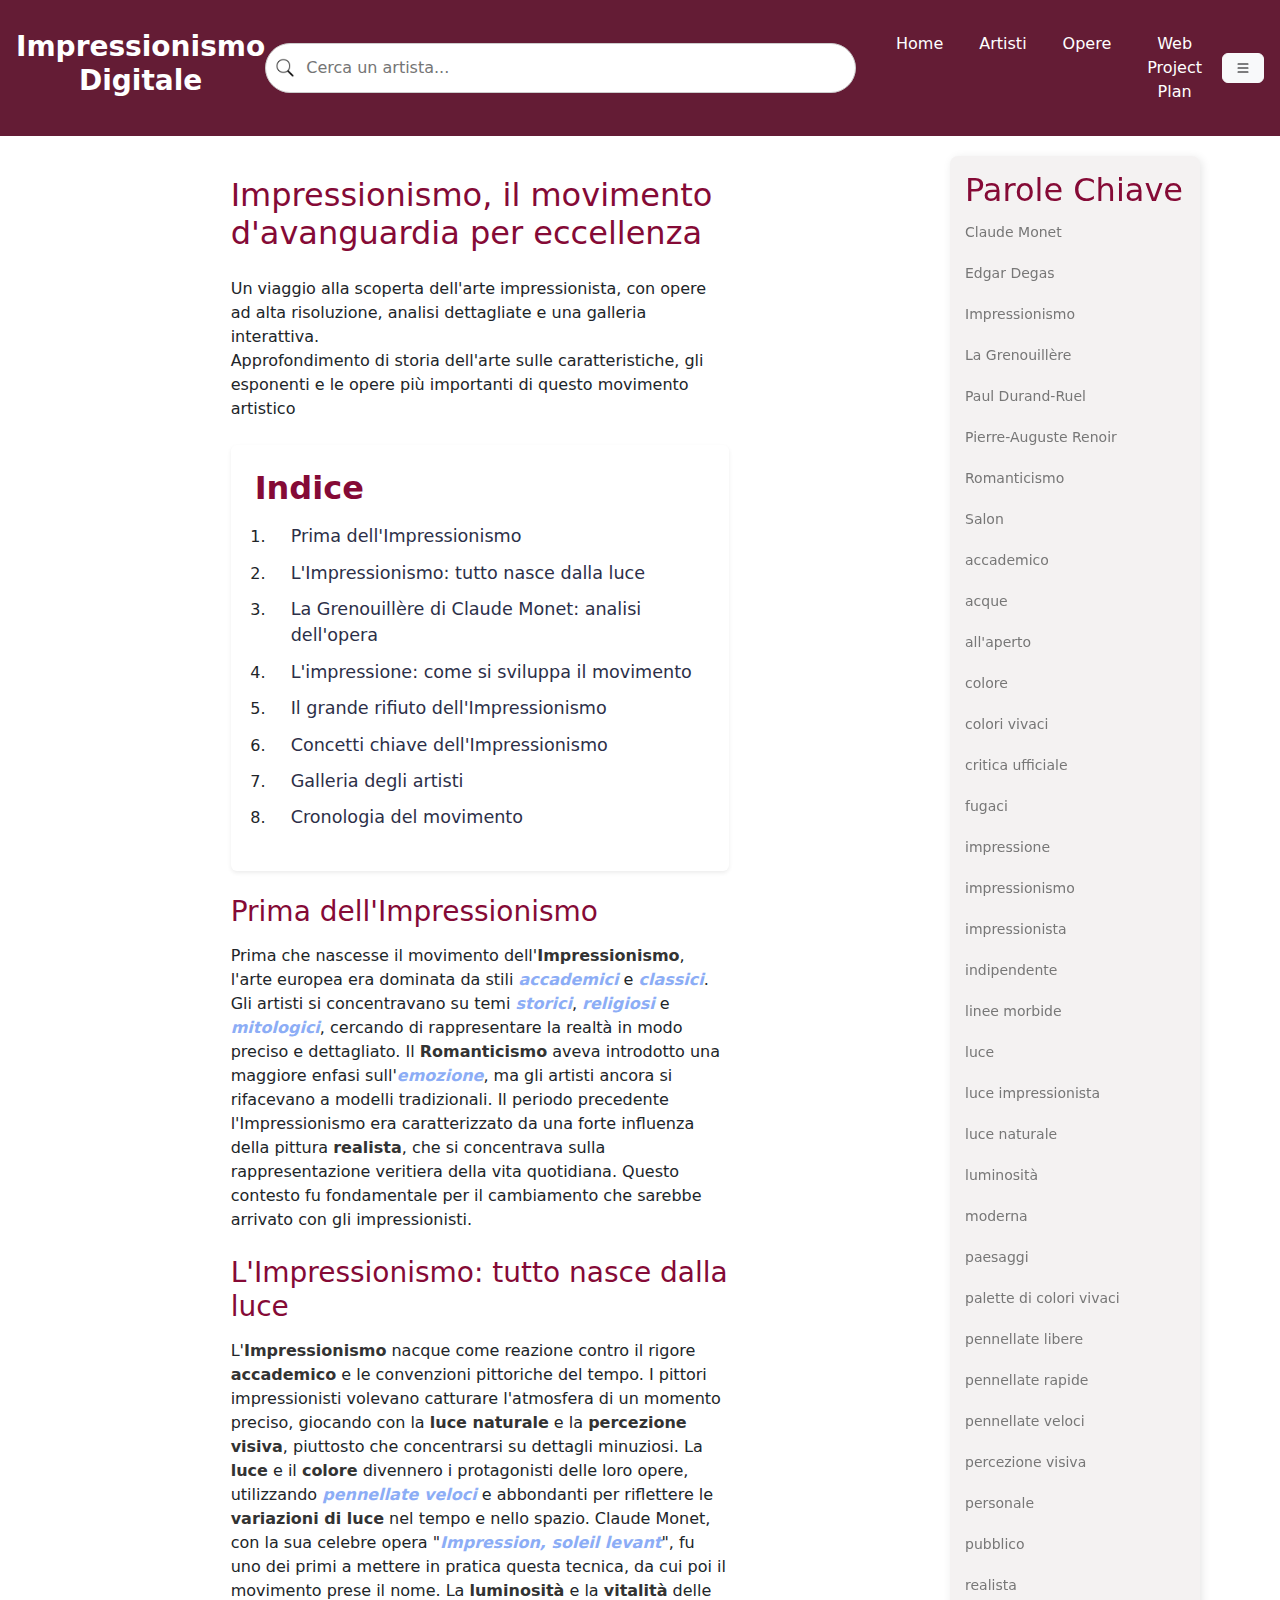
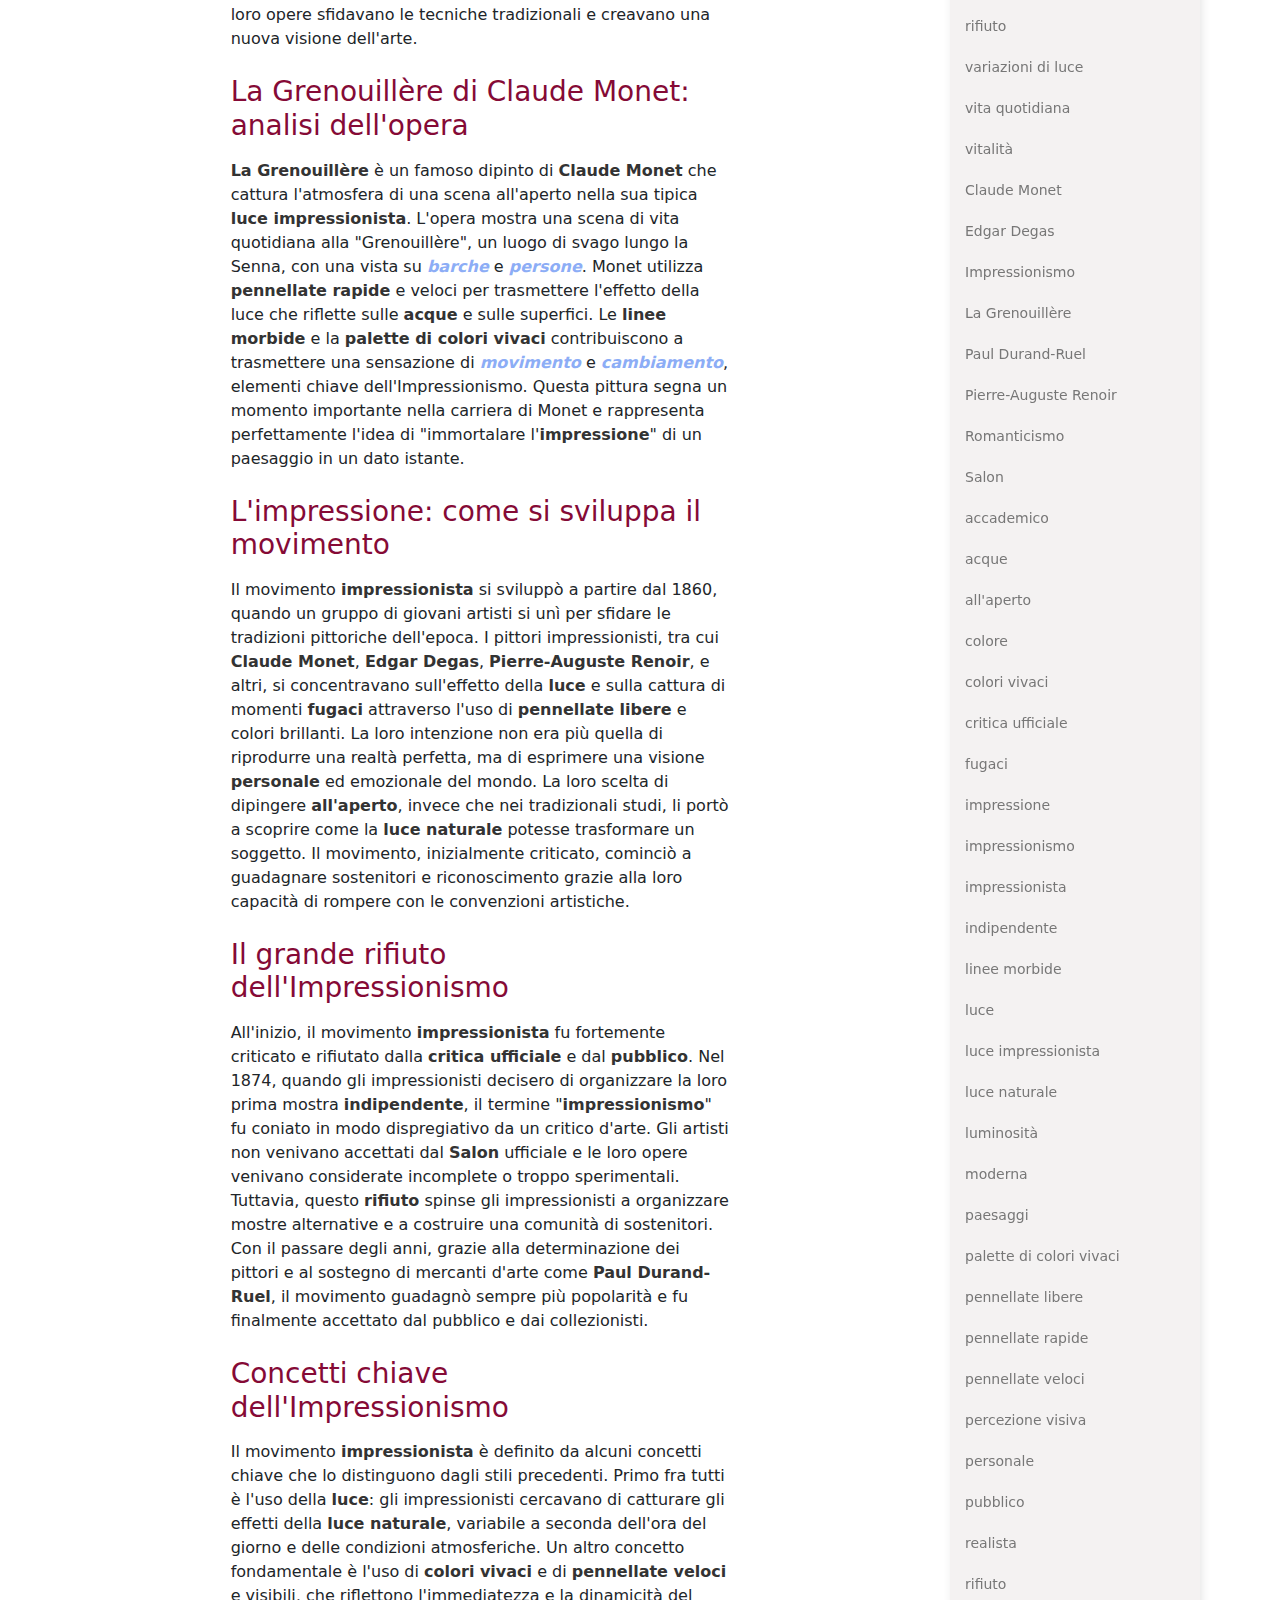
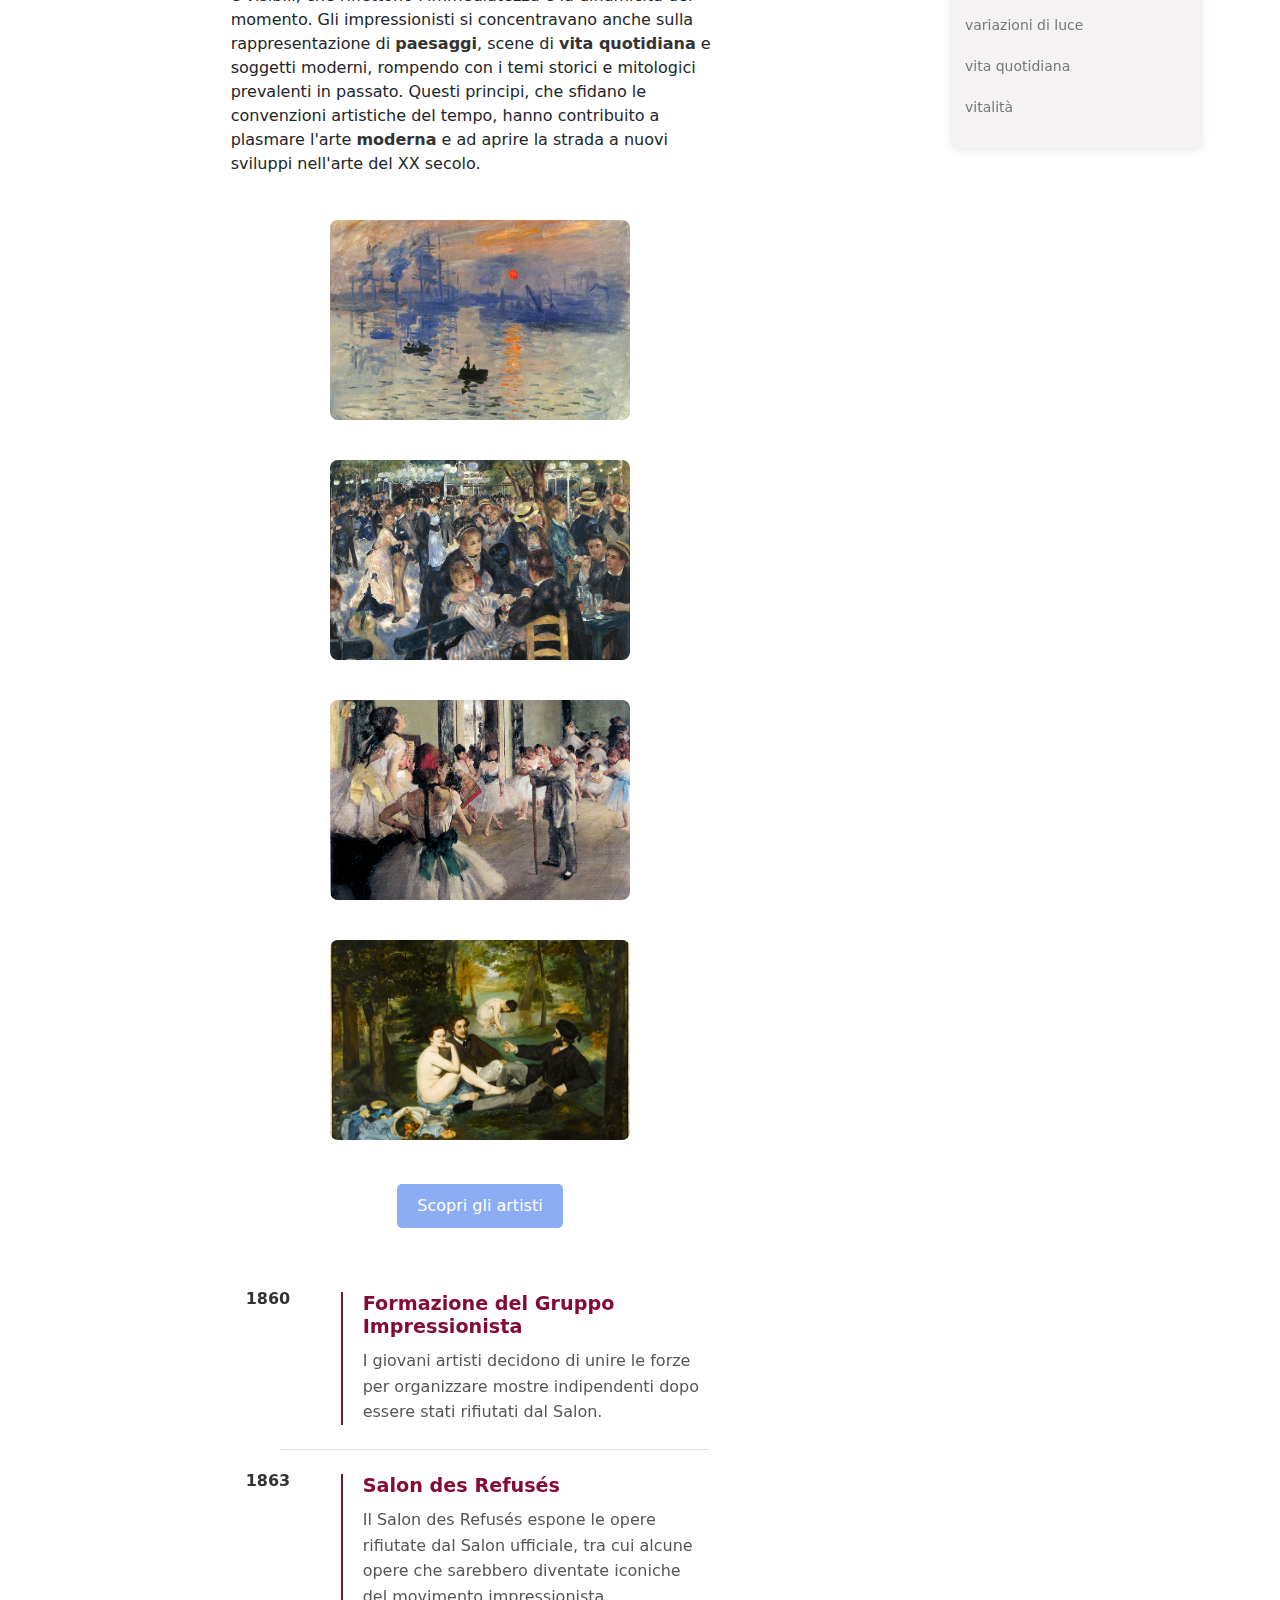
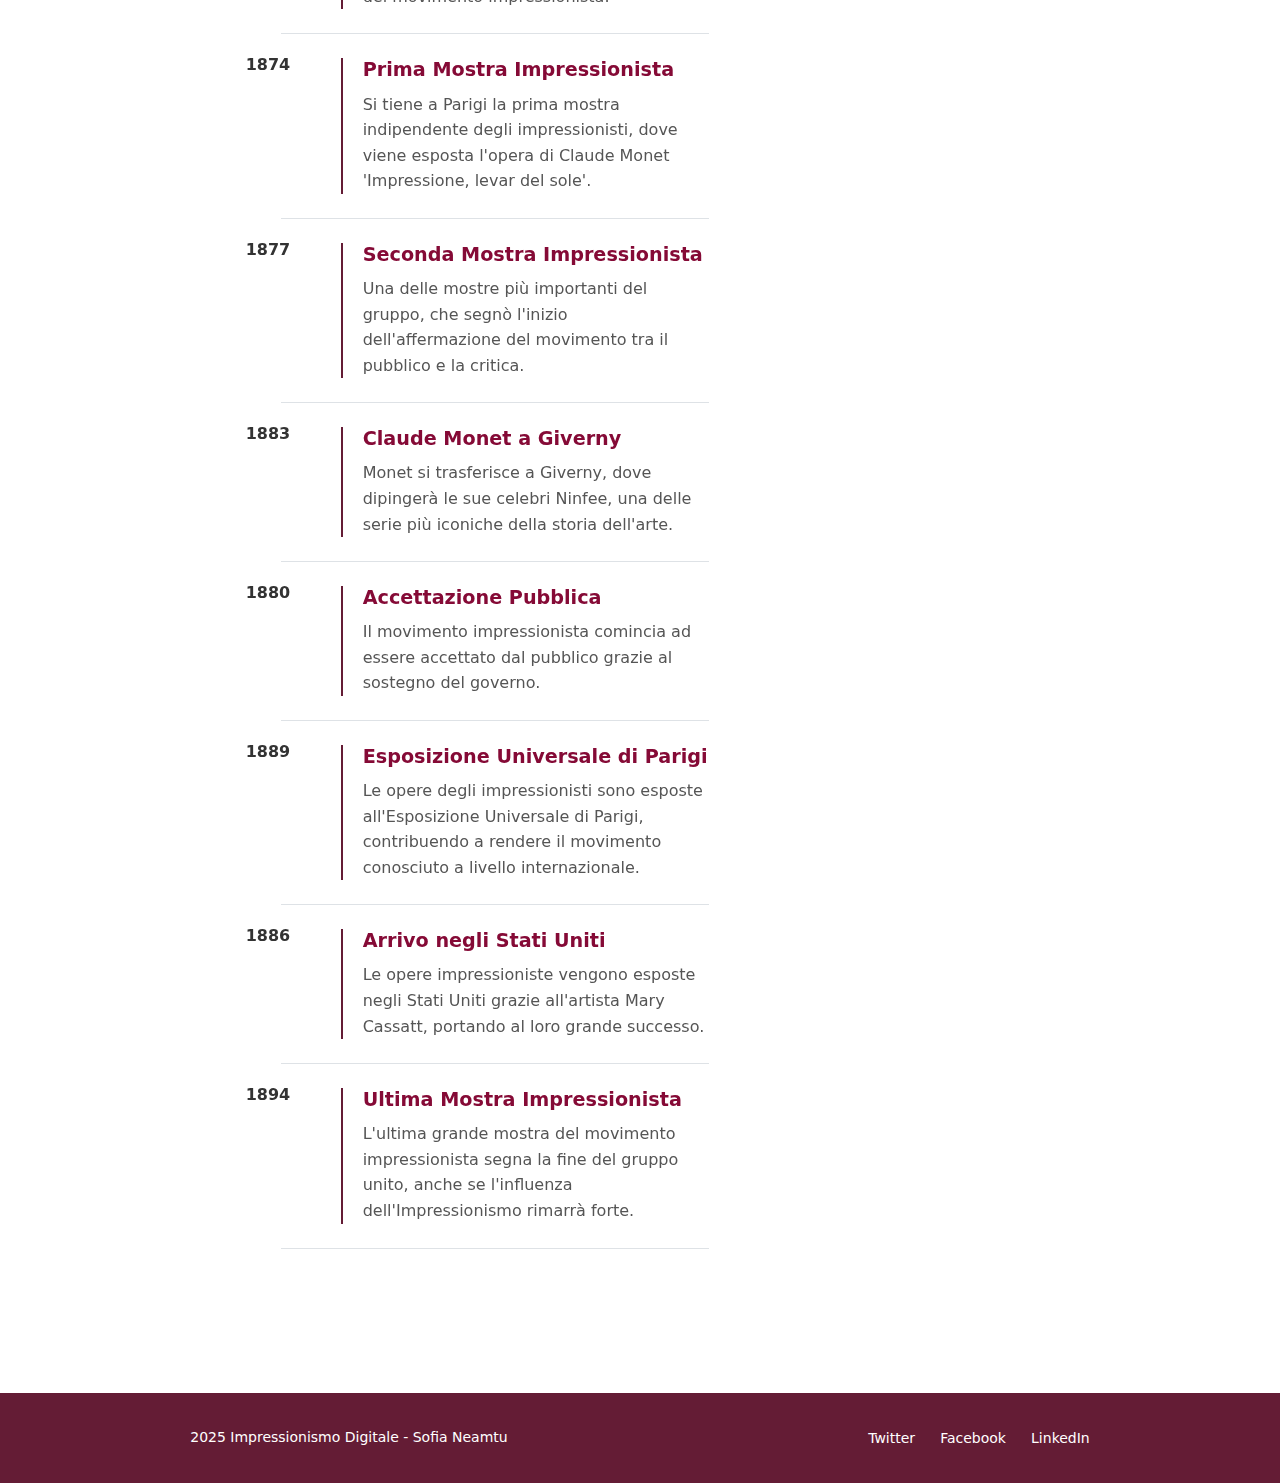
<file: index.html>
<!DOCTYPE html PUBLIC "-//W3C//DTD XHTML 1.0 Transitional//EN" 
"http://www.w3.org/TR/xhtml1/DTD/xhtml1-transitional.dtd"> 
<html> 
    <head> 
        <link rel="stylesheet" href="stile.css"/> 
        <meta name="viewport" content="width=device-width, initial-scale=1.0"> 
        <title>Impressionismo Digitale</title> 
        <script src="script.js"></script> 
        <link rel="stylesheet" href="https://cdn.jsdelivr.net/npm/bootstrap@5.3.0/dist/css/bootstrap.min.css"> 

        <meta name="DC.title" content="Impressionismo Digitale - Home">
        <meta name="DC.creator" content="Sofia Neamtu">
        <meta name="DC.subject" content="Arte, Impressionismo, Pittura, Artisti">
        <meta name="DC.description" content="Un sito dedicato al movimento impressionista e ai suoi principali artisti, con approfondimenti e gallerie d'arte.">
        <meta name="DC.publisher" content="Sofia Neamtu">
        <meta name="DC.date" content="2025-03-13">
        <meta name="DC.format" content="text/html">
        <meta name="DC.language" content="it">
        <meta name="DC.identifier" content="https://www.impressionismodigitale.com/index.html">
        <meta name="DC.rights" content="Copyright 2025 Sofia Neamtu">
    </head> 
    
    <body> 
        <header class="text-white text-center p-3"> 
            <h1>Impressionismo Digitale</h1> 
            <div class="search-bar"> 
                <input type="text" id="searchInput" placeholder="Cerca un artista..." onkeydown="if(event.key === 'Enter') searchArtist()"> 
                <img src="src/icons8-ricerca-50.png" alt="Cerca" class="search-icon" onclick="searchArtist()"> 
            </div> 
            <nav class="navbar navbar-expand-lg navbar-dark"> 
                <div class="container"> 
                    <div class="collapse navbar-collapse" id="navbarNav"> 
                        <ul class="navbar-nav mx-auto"> 
                            <li class="nav-item"><a class="nav-link" href="index.html">Home</a></li> 
                            <li class="nav-item"><a class="nav-link" href="artista.html">Artisti</a></li> 
                            <li class="nav-item"><a class="nav-link" href="opera.html">Opere</a></li> 
                            <li class="nav-item"><a class="nav-link" href="progetto.html">Web Project Plan</a></li> 
                        </ul> 
                    </div> 
                </div> 
            </nav> 
            <div class="dropdown">
                <button class="btn btn-light" type="button" id="userMenu" data-bs-toggle="dropdown" aria-expanded="false">
                    <svg xmlns="http://www.w3.org/2000/svg" width="16" height="16" fill="currentColor" class="bi bi-list" viewBox="0 0 16 16">
                        <path fill-rule="evenodd" d="M2.5 12a.5.5 0 0 1 .5-.5h10a.5.5 0 0 1 0 1H3a.5.5 0 0 1-.5-.5m0-4a.5.5 0 0 1 .5-.5h10a.5.5 0 0 1 0 1H3a.5.5 0 0 1-.5-.5m0-4a.5.5 0 0 1 .5-.5h10a.5.5 0 0 1 0 1H3a.5.5 0 0 1-.5-.5"/>
                    </svg>
                </button>
                <ul class="dropdown-menu dropdown-menu-end" aria-labelledby="userMenu">
                    <li><a class="dropdown-item" href="login.html">Login</a></li>
                    <li><a class="dropdown-item" href="register.html">Registrati</a></li>
                </ul>
            </div>
        </header> 
    
        <div class="main-container">
            <aside class="col-md-2" id="sidebar">
                <h2>Parole Chiave</h2>
                <ul id="keyword-list"></ul>
            </aside>
        
            <main class="col-md-10" id="main-content">
                <div class="row justify-content-center">
                    <div class="col-12 col-lg-8">
                        <h2 class="text-left mb-4">Impressionismo, il movimento d'avanguardia per eccellenza</h2>
                        <p class="text-left">
                            Un viaggio alla scoperta dell'arte impressionista, con opere ad alta risoluzione, analisi dettagliate e una galleria interattiva.<br>
                            Approfondimento di storia dell'arte sulle caratteristiche, gli esponenti e le opere più importanti di questo movimento artistico
                        </p>

                        <section id="indice" class="bg-white rounded shadow-sm p-4 my-4">
                            <h2 class="h3 mb-3 text-left">Indice</h2>
                            <ol class="main-list ps-3 text-left">
                                <li><a href="#prima-impressionismo">Prima dell'Impressionismo</a></li>
                                <li><a href="#nascita-impressionismo">L'Impressionismo: tutto nasce dalla luce</a></li>
                                <li><a href="#analisi-monet">La Grenouillère di Claude Monet: analisi dell'opera</a></li>
                                <li><a href="#impressione">L'impressione: come si sviluppa il movimento</a></li>
                                <li><a href="#grande-rifiuto">Il grande rifiuto dell'Impressionismo</a></li>
                                <li><a href="#concetti-chiave">Concetti chiave dell'Impressionismo</a></li>
                                <li><a href="#galleria-artisti">Galleria degli artisti</a></li>
                                <li><a href="#cronologia">Cronologia del movimento</a></li>
                            </ol>
                        </section>
                        
                        <section id="prima-impressionismo" class="mb-4">
                            <h2 class="h3 mb-3 text-left">Prima dell'Impressionismo</h2>
                            <p class="text-left">Prima che nascesse il movimento dell'<strong>Impressionismo</strong>, l'arte europea era dominata da stili <em>accademici</em> e <em>classici</em>. Gli artisti si concentravano su temi <em>storici</em>, <em>religiosi</em> e <em>mitologici</em>, cercando di rappresentare la realtà in modo preciso e dettagliato. Il <strong>Romanticismo</strong> aveva introdotto una maggiore enfasi sull'<em>emozione</em>, ma gli artisti ancora si rifacevano a modelli tradizionali. Il periodo precedente l'Impressionismo era caratterizzato da una forte influenza della pittura <strong>realista</strong>, che si concentrava sulla rappresentazione veritiera della vita quotidiana. Questo contesto fu fondamentale per il cambiamento che sarebbe arrivato con gli impressionisti.</p>
                        </section>

                        <section id="nascita-impressionismo" class="mb-4">
                            <h2 class="h3 mb-3 text-left">L'Impressionismo: tutto nasce dalla luce</h2>
                            <p class="text-left">L'<strong>Impressionismo</strong> nacque come reazione contro il rigore <strong>accademico</strong> e le convenzioni pittoriche del tempo. I pittori impressionisti volevano catturare l'atmosfera di un momento preciso, giocando con la <strong>luce naturale</strong> e la <strong>percezione visiva</strong>, piuttosto che concentrarsi su dettagli minuziosi. La <strong>luce</strong> e il <strong>colore</strong> divennero i protagonisti delle loro opere, utilizzando <em>pennellate veloci</em> e abbondanti per riflettere le <strong>variazioni di luce</strong> nel tempo e nello spazio. Claude Monet, con la sua celebre opera "<em>Impression, soleil levant</em>", fu uno dei primi a mettere in pratica questa tecnica, da cui poi il movimento prese il nome. La <strong>luminosità</strong> e la <strong>vitalità</strong> delle loro opere sfidavano le tecniche tradizionali e creavano una nuova visione dell'arte.</p>
                        </section>

                        <section id="analisi-monet" class="mb-4">
                            <h2 class="h3 mb-3 text-left">La Grenouillère di Claude Monet: analisi dell'opera</h2>
                            <p class="text-left"><strong>La Grenouillère</strong> è un famoso dipinto di <strong>Claude Monet</strong> che cattura l'atmosfera di una scena all'aperto nella sua tipica <strong>luce impressionista</strong>. L'opera mostra una scena di vita quotidiana alla "Grenouillère", un luogo di svago lungo la Senna, con una vista su <em>barche</em> e <em>persone</em>. Monet utilizza <strong>pennellate rapide</strong> e veloci per trasmettere l'effetto della luce che riflette sulle <strong>acque</strong> e sulle superfici. Le <strong>linee morbide</strong> e la <strong>palette di colori vivaci</strong> contribuiscono a trasmettere una sensazione di <em>movimento</em> e <em>cambiamento</em>, elementi chiave dell'Impressionismo. Questa pittura segna un momento importante nella carriera di Monet e rappresenta perfettamente l'idea di "immortalare l'<strong>impressione</strong>" di un paesaggio in un dato istante.</p>
                        </section>

                        <section id="impressione" class="mb-4">
                            <h2 class="h3 mb-3 text-left">L'impressione: come si sviluppa il movimento</h2>
                            <p class="text-left">Il movimento <strong>impressionista</strong> si sviluppò a partire dal 1860, quando un gruppo di giovani artisti si unì per sfidare le tradizioni pittoriche dell'epoca. I pittori impressionisti, tra cui <strong>Claude Monet</strong>, <strong>Edgar Degas</strong>, <strong>Pierre-Auguste Renoir</strong>, e altri, si concentravano sull'effetto della <strong>luce</strong> e sulla cattura di momenti <strong>fugaci</strong> attraverso l'uso di <strong>pennellate libere</strong> e colori brillanti. La loro intenzione non era più quella di riprodurre una realtà perfetta, ma di esprimere una visione <strong>personale</strong> ed emozionale del mondo. La loro scelta di dipingere <strong>all'aperto</strong>, invece che nei tradizionali studi, li portò a scoprire come la <strong>luce naturale</strong> potesse trasformare un soggetto. Il movimento, inizialmente criticato, cominciò a guadagnare sostenitori e riconoscimento grazie alla loro capacità di rompere con le convenzioni artistiche.</p>
                        </section>

                        <section id="grande-rifiuto" class="mb-4">
                            <h2 class="h3 mb-3 text-left">Il grande rifiuto dell'Impressionismo</h2>
                            <p class="text-left">All'inizio, il movimento <strong>impressionista</strong> fu fortemente criticato e rifiutato dalla <strong>critica ufficiale</strong> e dal <strong>pubblico</strong>. Nel 1874, quando gli impressionisti decisero di organizzare la loro prima mostra <strong>indipendente</strong>, il termine "<strong>impressionismo</strong>" fu coniato in modo dispregiativo da un critico d'arte. Gli artisti non venivano accettati dal <strong>Salon</strong> ufficiale e le loro opere venivano considerate incomplete o troppo sperimentali. Tuttavia, questo <strong>rifiuto</strong> spinse gli impressionisti a organizzare mostre alternative e a costruire una comunità di sostenitori. Con il passare degli anni, grazie alla determinazione dei pittori e al sostegno di mercanti d'arte come <strong>Paul Durand-Ruel</strong>, il movimento guadagnò sempre più popolarità e fu finalmente accettato dal pubblico e dai collezionisti.</p>
                        </section>

                        <section id="concetti-chiave" class="mb-4">
                            <h2 class="h3 mb-3 text-left">Concetti chiave dell'Impressionismo</h2>
                            <p class="text-left">Il movimento <strong>impressionista</strong> è definito da alcuni concetti chiave che lo distinguono dagli stili precedenti. Primo fra tutti è l'uso della <strong>luce</strong>: gli impressionisti cercavano di catturare gli effetti della <strong>luce naturale</strong>, variabile a seconda dell'ora del giorno e delle condizioni atmosferiche. Un altro concetto fondamentale è l'uso di <strong>colori vivaci</strong> e di <strong>pennellate veloci</strong> e visibili, che riflettono l'immediatezza e la dinamicità del momento. Gli impressionisti si concentravano anche sulla rappresentazione di <strong>paesaggi</strong>, scene di <strong>vita quotidiana</strong> e soggetti moderni, rompendo con i temi storici e mitologici prevalenti in passato. Questi principi, che sfidano le convenzioni artistiche del tempo, hanno contribuito a plasmare l'arte <strong>moderna</strong> e ad aprire la strada a nuovi sviluppi nell'arte del XX secolo.</p>
                        </section>

                        <section id="galleria-artisti" class="gallery">
                            <div class="artwork">
                                <a href="monet.html">
                                    <img src="src/immagine1.jpg" alt="Impressione, levar del sole - Claude Monet">
                                    <div class="overlay">
                                        <p>Claude Monet</p>
                                    </div>
                                </a>
                            </div>
                            <div class="artwork">
                                <a href="renoir.html">
                                    <img src="src/immagine2.jpg" alt="Bal au moulin de la Galette - Pierre-Auguste Renoir">
                                    <div class="overlay">
                                        <p>Pierre-Auguste Renoir</p>
                                    </div>
                                </a>
                            </div>
                            <div class="artwork">
                                <a href="degas.html">
                                    <img src="src/immagine3.jpg" alt="La classe di danza - Edgar Degas">
                                    <div class="overlay">
                                        <p>Edgar Degas</p>
                                    </div>
                                </a>
                            </div>
                            <div class="artwork">
                                <a href="manet.html">
                                    <img src="src/immagine4.jpg" alt="Colazione sull'erba - Édouard Manet">
                                    <div class="overlay">
                                        <p>Édouard Manet</p>
                                    </div>
                                </a>
                            </div>
                        </section>
                        <div class="d-flex justify-content-center w-100 my-4">
                            <a href="artista.html" class="btn btn-primary">Scopri gli artisti</a>
                        </div>
            
                        <section id="cronologia" class="timeline position-relative py-4">
                            <div class="row">
                                <div class="col-12">
                                    <div class="timeline-container position-relative">
                                        <div class="timeline-item mb-4 pb-2 border-bottom">
                                            <div class="timeline-date fw-bold mb-2 text-left">1860</div>
                                            <div class="timeline-content text-left">
                                                <h5 class="text-left">Formazione del Gruppo Impressionista</h5>
                                                <p>I giovani artisti decidono di unire le forze per organizzare mostre indipendenti dopo essere stati rifiutati dal Salon.</p>
                                            </div>
                                        </div>
                                        <!-- Altre voci della timeline -->
                                        <div class="timeline-item mb-4 pb-2 border-bottom">
                                            <div class="timeline-date fw-bold mb-2 text-left">1863</div>
                                            <div class="timeline-content text-left">
                                                <h5 class="text-left">Salon des Refusés</h5>
                                                <p>Il Salon des Refusés espone le opere rifiutate dal Salon ufficiale, tra cui alcune opere che sarebbero diventate iconiche del movimento impressionista.</p>
                                            </div>
                                        </div>
                                        <div class="timeline-item mb-4 pb-2 border-bottom">
                                            <div class="timeline-date fw-bold mb-2 text-left">1874</div>
                                            <div class="timeline-content text-left">
                                                <h5 class="text-left">Prima Mostra Impressionista</h5>
                                                <p>Si tiene a Parigi la prima mostra indipendente degli impressionisti, dove viene esposta l'opera di Claude Monet 'Impressione, levar del sole'.</p>
                                            </div>
                                        </div>
                                        <div class="timeline-item mb-4 pb-2 border-bottom">
                                            <div class="timeline-date fw-bold mb-2 text-left">1877</div>
                                            <div class="timeline-content text-left">
                                                <h5 class="text-left">Seconda Mostra Impressionista</h5>
                                                <p>Una delle mostre più importanti del gruppo, che segnò l'inizio dell'affermazione del movimento tra il pubblico e la critica.</p>
                                            </div>
                                        </div>
                                        <div class="timeline-item mb-4 pb-2 border-bottom">
                                            <div class="timeline-date fw-bold mb-2 text-left">1883</div>
                                            <div class="timeline-content text-left">
                                                <h5 class="text-left">Claude Monet a Giverny</h5>
                                                <p>Monet si trasferisce a Giverny, dove dipingerà le sue celebri Ninfee, una delle serie più iconiche della storia dell'arte.</p>
                                            </div>
                                        </div>
                                        <div class="timeline-item mb-4 pb-2 border-bottom">
                                            <div class="timeline-date fw-bold mb-2 text-left">1880</div>
                                            <div class="timeline-content text-left">
                                                <h5 class="text-left">Accettazione Pubblica</h5>
                                                <p>Il movimento impressionista comincia ad essere accettato dal pubblico grazie al sostegno del governo.</p>
                                            </div>
                                        </div>
                                        <div class="timeline-item mb-4 pb-2 border-bottom">
                                            <div class="timeline-date fw-bold mb-2 text-left">1889</div>
                                            <div class="timeline-content text-left">
                                                <h5 class="text-left">Esposizione Universale di Parigi</h5>
                                                <p>Le opere degli impressionisti sono esposte all'Esposizione Universale di Parigi, contribuendo a rendere il movimento conosciuto a livello internazionale.</p>
                                            </div>
                                        </div>
                                        <div class="timeline-item mb-4 pb-2 border-bottom">
                                            <div class="timeline-date fw-bold mb-2 text-left">1886</div>
                                            <div class="timeline-content text-left">
                                                <h5 class="text-left">Arrivo negli Stati Uniti</h5>
                                                <p>Le opere impressioniste vengono esposte negli Stati Uniti grazie all'artista Mary Cassatt, portando al loro grande successo.</p>
                                            </div>
                                        </div>
                                        <div class="timeline-item mb-4 pb-2 border-bottom">
                                            <div class="timeline-date fw-bold mb-2 text-left">1894</div>
                                            <div class="timeline-content text-left">
                                                <h5>Ultima Mostra Impressionista</h5>
                                                <p>L'ultima grande mostra del movimento impressionista segna la fine del gruppo unito, anche se l'influenza dell'Impressionismo rimarrà forte.</p>
                                            </div>
                                        </div>
                                    </div>
                                </div>
                            </div>
                        </section>
                    </div>
                </div>
            </main>
        </div>

        <footer class="text-white text-center py-3 mt-auto">
            <div class="info">            
                <p class="mb-0">2025 Impressionismo Digitale - Sofia Neamtu</p>
            </div>
            <div class="social-media">
                <a href="#">Twitter</a>
                <a href="#">Facebook</a>
                <a href="#">LinkedIn</a>
            </div>          
        </footer>

        <script src="https://cdn.jsdelivr.net/npm/bootstrap@5.3.0/dist/js/bootstrap.bundle.min.js"></script>
        <script src="script.js"></script>
    </body>
</html>
</file>
<file: stile.css>
* {
    box-sizing: border-box;
    margin: 0;
    padding: 0;
}

body {
    min-height: 100vh;
    width: 100%;
    font-family: Arial, sans-serif;
    line-height: 1.6;
    display: flex;
    flex-direction: column;
    background-color: #f5f7fa;
    color: #333;
}

h1, h2, h3, h4, h5, h6 {
    color: #850a36 !important;
}

header {
    display: flex;
    justify-content: space-between;
    align-items: center;
    background-color: #641c35 !important;
    color: #ffffff;
    padding: 20px 40px;
    flex-shrink: 0;
}

header h1 {
    font-size: 28px;
    font-weight: bold;
    color: #ffffff !important;
}

nav ul {
    list-style: none;
    display: flex;
}

nav ul li {
    margin-left: 20px;
}

nav ul li a {
    color: #ffffff !important;
    text-decoration: none;
    font-weight: 500;
    transition: color 0.3s;
}

nav ul li a:hover {
    color: #8cadf6 !important;
}

.container {
    display: flex;
    justify-content: space-between;
    max-width: 1200px;
    margin: 0 auto;
    gap: 20px;
}

#sidebar {
    position: sticky;
    top: 20px;
    background-color: #f4f2f2;
    padding: 15px;
    border-radius: 8px;
    box-shadow: 2px 2px 10px rgba(0, 0, 0, 0.1);
    height: fit-content;
    flex: 0 0 250px;
    margin-left: 20px;
    margin-right: 20px;
    overflow-y: auto;
}

.main-container {
    display: flex;
    flex-direction: row-reverse; 
    max-width: 1200px;
    margin: 0 auto;
    padding: 20px;
    gap: 30px;
    flex-wrap: wrap;
}

#main-content {
    flex: 1;
    min-width: 0;
}

#keyword-list {
    list-style: none;
    padding: 0;
    margin: 0;
}

#keyword-list li {
    margin-bottom: 10px;
}

.keyword-link {
    color: #777;
    text-decoration: none;
    transition: color 0.3s;
    font-size: 14px;
    display: block;
    padding: 5px 0;
}

.keyword-link:hover {
    color: #333;
}

.highlight {
    background-color: #ffffcc; 
    padding: 2px;
    border-radius: 3px;
    transition: background-color 0.5s;
}

main {
    display: flex;
    flex-direction: column;
    flex: 1 0 auto;
    margin: 20px 40px;
    gap: 20px;
    align-items: center;
}

.search-bar {
    margin-bottom: 20px;
    position: relative;
    width: 100%;
    max-width: 600px;
    margin: 0 auto;
}

.search-bar input {
    padding: 12px 20px;
    width: 100%;
    border: 1px solid #ccc;
    border-radius: 25px;
    font-size: 16px;
    padding-left: 40px;
    box-sizing: border-box;
}

.search-icon {
    position: absolute;
    left: 10px;
    top: 50%;
    transform: translateY(-50%);
    width: 20px;
    height: 20px;
    pointer-events: none;
}

.breadcrumb {
    position: fixed;
    top: 100px; 
    left: 30px;
    width: 100%;
    z-index: 500;
    margin: 0;
    padding: 10px;
    background-color: transparent;
}
.breadcrumb a {
    text-decoration: none;
    color: #333;
}

#indice {
    background-color: #ffffff;
    padding: 20px 40px;
    border-radius: 10px;
    box-shadow: 0 2px 10px rgba(0, 0, 0, 0.1);
    margin-top: 30px;
    max-width: 500px;
    width: 100%;
}

#indice h2 {
    font-size: 2rem;
    font-weight: 600;
    color: #641c35;
    margin-bottom: 20px;
    text-align: left; 
}

#indice ol {
    list-style-type: decimal; 
    padding-left: 20px; 
    margin-left: 0; 
    text-align: left; 
}

#indice ol li {
    margin: 10px 0;
}

#indice ol li a {
    text-decoration: none;
    color: #2c2f48;
    font-size: 1.1rem;
    font-weight: 500;
    transition: color 0.3s ease;
    display: block;
    padding-left: 20px; 
}

#indice ol li a:hover {
    color: #8cadf6;
}

.gallery {
    display: grid;
    grid-template-columns: repeat(auto-fit, minmax(250px, 1fr));
    gap: 40px;
    justify-items: center;
    padding: 20px;
}

.artwork {
    position: relative;
    width: 100%;
    max-width: 300px; 
    height: 200px;
    overflow: hidden;
    display: flex;
    align-items: center;
    justify-content: center;
    border-radius: 8px;
}

.artwork img {
    width: 100%; 
    height: 100%; 
    object-fit: cover; 
    border-radius: 8px;
}


.overlay {
    position: absolute;
    top: 0;
    left: 0;
    width: 100%;
    height: 100%;
    background: rgba(0, 0, 0, 0.5);
    color: white;
    display: flex;
    align-items: center;
    justify-content: center;
    opacity: 0;
    transition: opacity 0.3s;
    border-radius: 8px;
}

.artwork:hover .overlay {
    opacity: 1;
}

div .btn-primary {
    background-color: #8cadf6; 
    color: white; 
    border: none; 
    padding: 10px 20px; 
    font-size: 16px; 
    border-radius: 5px;
    text-decoration: none; 
}

div .btn-primary:hover {
    background-color: #6b8df6; 
    cursor: pointer; 
}

.timeline {
    width: 100%;
    max-width: 900px;
    margin: 40px 0;
    padding: 0 20px;
    position: relative;
}

.timeline-container {
    position: relative;
    padding-left: 30px;
    margin-bottom: 40px;
}

.timeline-item {
    position: relative;
    margin-bottom: 40px;
    padding-left: 20px;
}

.timeline-date {
    font-size: 16px;
    font-weight: bold;
    color: #333;
    position: absolute;
    left: -35px;
    top: 0;
    margin-top: -5px;
    text-align: center;
    width: 50px;
}

.timeline-content {
    margin-left: 40px;
    padding-left: 20px;
    border-left: 2px solid #641c35;
}

.timeline-content h5 {
    font-size: 1.2rem;
    font-weight: 600;
    color: #333;
    margin-bottom: 10px;
}

.timeline-content p {
    font-size: 1rem;
    color: #555;
    line-height: 1.6;
}

strong {
    color: #333; 
}
em {
    color: #8cadf6; 
    font-style: italic;
    font-weight: 600;
}
.text-left {
    text-align: left !important;
}

footer {
    height: 10vh; 
    display: flex;
    justify-content: space-around; 
    align-items: center;
    background-color: #641c35;
    color: #ffffff;
    padding: 20px;
    flex-shrink: 0;  
}
footer .info {
    font-size: 14px;
}

footer .social-media a {
    color: #ffffff;
    text-decoration: none;
    margin-left: 20px; 
    font-size: 14px;
    transition: color 0.3s;
}

footer .social-media a:hover {
    color: #8cadf6;
}
@media (max-width: 768px) {
    .main-container {
        flex-direction: column;
    }
    
    #sidebar {
        margin: 20px 0 0 0;
        width: 100%;
        max-width: 100%;
        flex: 1 0 auto;
        order: 2; 
    }
    
    #main-content {
        order: 1; 
        width: 100%;
    }
    
    header {
        padding: 15px;
    }
    
    header h1 {
        font-size: 22px;
    }
    
    #indice {
        max-width: 100%;
    }
}

@media (max-width: 576px) {
    nav ul {
        flex-direction: column;
    }
    
    nav ul li {
        margin: 5px 0;
    }
    
    .breadcrumb {
        position: static;
        padding: 10px 0;
    }
    
    main {
        margin: 10px;
    }
}
</file>
